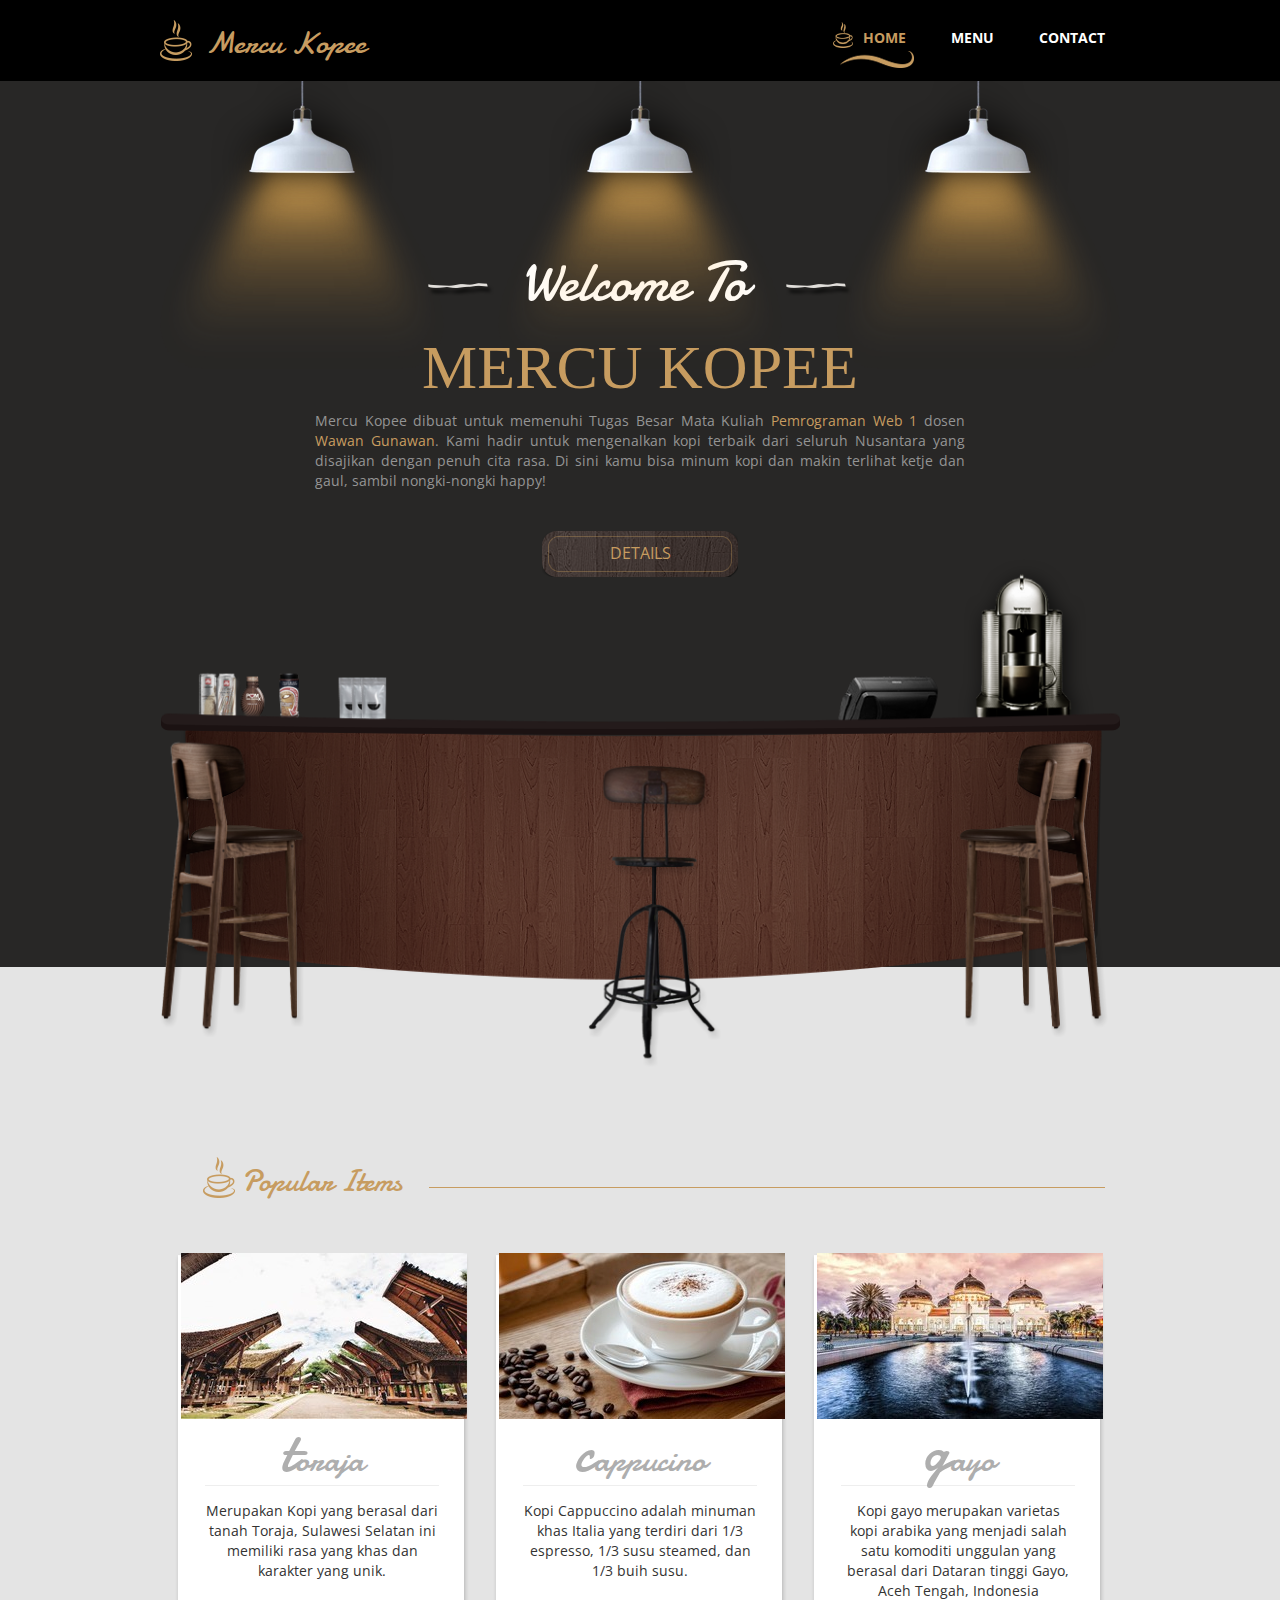
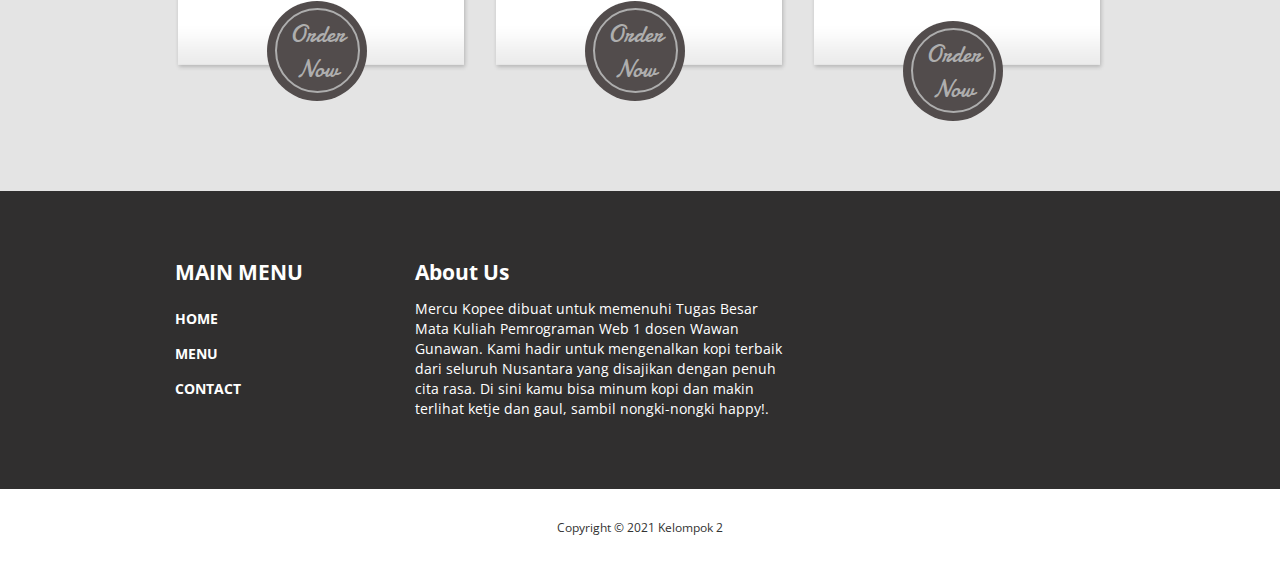
<file: index.html>
<!DOCTYPE html>
<html lang="en">
<head>
  <meta charset="utf-8">
  <meta http-equiv="X-UA-Compatible" content="IE=edge">
  <meta name="viewport" content="width=device-width, initial-scale=1">
  <title>Mercu Kopee</title>
  <link href='http://fonts.googleapis.com/css?family=Open+Sans:400,300,400italic,600,700' rel='stylesheet' type='text/css'>
  <link href='http://fonts.googleapis.com/css?family=Damion' rel='stylesheet' type='text/css'>
  <link href="css/bootstrap.min.css" rel="stylesheet">
  <link href="css/font-awesome.min.css" rel="stylesheet">
  <link href="css/style.css" rel="stylesheet">
  <link rel="shortcut icon" href="img/favicon.ico" type="image/x-icon" />
  </head>
  <body>
    <div class="top-header">
      <div class="container">
        <div class="row">
          <div class="top-header-inner">
            <div class="logo-container">
              <img src="img/logo.png" alt="Logo" class="site-logo">
              <h1 class="site-name handwriting-font">Mercu Kopee</h1>
            </div>
            <div class="mobile-menu-icon">
              <i class="fa fa-bars"></i>
            </div>
            <nav class="nav">
              <ul>
                <li><a href="index.html" class="active">Home</a></li>
                <li><a href="menu.html">Menu</a></li>
                <li><a href="contact.html">Contact</a></li>
              </ul>
            </nav>   
          </div>           
        </div>    
      </div>
    </div>
    <section class="welcome-section">
      <div class="container position-relative">
        <div class="lights-container">
          <img src="img/light.png" alt="Light" class="light light-1">
          <img src="img/light.png" alt="Light" class="light light-2">
          <img src="img/light.png" alt="Light" class="light light-3">  
        </div>        
        <div class="row welcome-content">
          <h2 class="white-text handwriting-font welcome-header">
            <img src="img/header-line.png" alt="Line" class="header-line">
              &nbsp;Welcome To&nbsp;&nbsp;
            <img src="img/header-line.png" alt="Line" class="header-line"></h2>
          <h2 class="gold-text welcome-header-2">Mercu Kopee</h2>
          <p class="gray-text welcome-description">Mercu Kopee dibuat untuk memenuhi Tugas Besar Mata Kuliah <span class="gold-text">Pemrograman Web 1</span> dosen <span class="gold-text">Wawan Gunawan</span>. 
            Kami hadir untuk mengenalkan kopi terbaik dari seluruh Nusantara yang disajikan dengan penuh cita rasa. 
            Di sini kamu bisa minum kopi dan makin terlihat ketje dan gaul, sambil nongki-nongki happy!</p>
          <a href="#main" class="more-button more-button-welcome">Details</a>      
        </div>
        <img src="img/table-set.png" alt="Table Set" class="table-set img-responsive">             
      </div>      
    </section>
    <div class="main-section light-gray-bg">
      <div class="container" id="main">   
        <section class="section section-margin-bottom-0 row">
          <div class="col-lg-12 section-header-container">
            <h2 class="section-header gold-text handwriting-font"><img src="img/logo.png" alt="Logo" class="site-logo"> Popular Items</h2>
            <div class="hr-container"><hr class="hr"></div>
          </div>
          <div class="col-lg-12 popular-items-container">
            <div class="popular-item">
              <img src="img/toraja1.jpg" alt="Popular" class="popular-item-img">
              <div class="popular-item-description">
                <h3 class="handwriting-font popular-item-title"><span class="handwriting-font bigger-first-letter">t</span>oraja</h3><hr class="popular-item-hr">
                <p>Merupakan Kopi yang berasal dari tanah Toraja, Sulawesi Selatan ini memiliki rasa yang khas dan karakter yang unik.</p>
                <div class="order-now-container">
                  <a href="menu.html#toraja" class="order-now-link handwriting-font">Order Now</a>
                </div>
              </div>              
            </div>
            <div class="popular-item">
              <img src="img/capucino.jpeg" alt="Popular" class="popular-item-img">
              <div class="popular-item-description">
                <h3 class="handwriting-font popular-item-title"><span class="handwriting-font bigger-first-letter">c</span>appucino</h3><hr class="popular-item-hr">
                <p>Kopi Cappuccino adalah minuman khas Italia yang terdiri dari 1/3 espresso, 1/3 susu steamed, dan 1/3 buih susu.</p>
                <div class="order-now-container">
                  <a href="menu.html#cappuccino" class="order-now-link handwriting-font">Order Now</a>
                </div>
              </div>              
            </div>
            <div class="popular-item">
              <img src="img/gayo.jpeg" alt="Popular" class="popular-item-img">
              <div class="popular-item-description">
                <h3 class="handwriting-font popular-item-title"><span class="handwriting-font bigger-first-letter">g</span>ayo</h3><hr class="popular-item-hr">
                <p>Kopi gayo merupakan varietas kopi arabika yang menjadi salah satu komoditi unggulan yang berasal dari Dataran tinggi Gayo, Aceh Tengah, Indonesia</p>
                <div class="order-now-container">
                  <a href="menu.html#gayo" class="order-now-link handwriting-font">Order Now</a>
                </div>
              </div>              
            </div>
          </div>          
        </section>
      </div>
    </div> 
    <footer>
      <div class="black-bg">
        <div class="container">
          <div class="row margin-bottom-60">
            <nav class="col-lg-3 col-md-3 footer-nav footer-div">
              <h3 class="footer-div-title">Main Menu</h3>
              <ul>
                <li><a href="#">Home</a></li>
                <li><a href="#">Menu</a></li>
                <li><a href="#">Contact</a></li>
              </ul>
            </nav>
            <div class="col-lg-5 col-md-5 footer-div">
              <h3 class="footer-div-title">About Us</h3>
              <p class="margin-top-15">Mercu Kopee dibuat untuk memenuhi Tugas Besar Mata Kuliah Pemrograman Web 1 dosen Wawan Gunawan. Kami hadir untuk mengenalkan kopi terbaik dari seluruh Nusantara yang disajikan dengan penuh cita rasa. Di sini kamu bisa minum kopi dan makin terlihat ketje dan gaul, sambil nongki-nongki happy!.</p>
            </div>
          </div>          
        </div>  
      </div>      
      <div>
        <div class="container">
          <div class="row copyright">
           <p class="col-lg-12 small copyright-text text-center">Copyright &copy; 2021 Kelompok 2</p>
         </div>  
       </div>
     </div>
   </footer> <!-- Footer content-->  
   <script type="text/javascript" src="js/jquery-1.11.2.min.js"></script>      <!-- jQuery -->
   <script type="text/javascript" src="js/templatemo-script.js"></script>      <!-- Templatemo Script -->
 </body>
 </html>
</file>
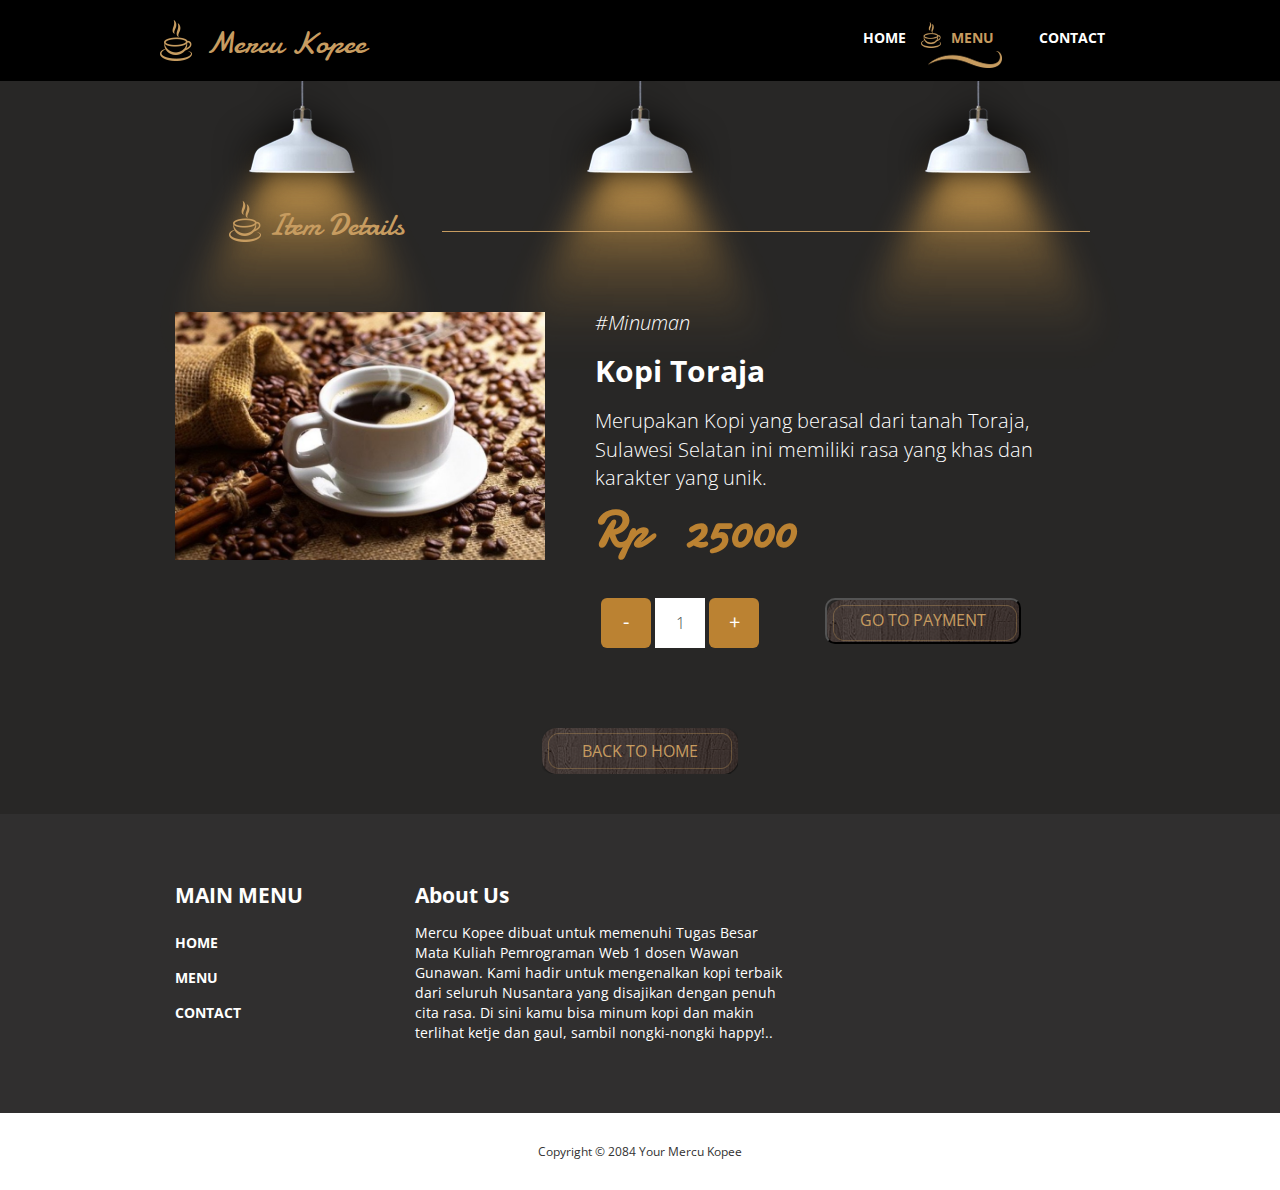
<file: detail.html>
<!DOCTYPE html>
<html lang="en">
<head>
  <meta charset="utf-8">
  <meta http-equiv="X-UA-Compatible" content="IE=edge">
  <meta name="viewport" content="width=device-width, initial-scale=1">
  <title>Mercu Kopee - Food and Drink Menu</title>
  <link href='http://fonts.googleapis.com/css?family=Open+Sans:400,300,400italic,600,700' rel='stylesheet' type='text/css'>
  <link href='http://fonts.googleapis.com/css?family=Damion' rel='stylesheet' type='text/css'>
  <link href="css/bootstrap.min.css" rel="stylesheet">
  <link rel="stylesheet" href="https://maxcdn.bootstrapcdn.com/bootstrap/3.4.1/css/bootstrap.min.css">
  <script src="https://ajax.googleapis.com/ajax/libs/jquery/3.5.1/jquery.min.js"></script>
  <script src="https://maxcdn.bootstrapcdn.com/bootstrap/3.4.1/js/bootstrap.min.js"></script>
  <link href="css/font-awesome.min.css" rel="stylesheet">
  <link href="css/style.css" rel="stylesheet">
  <link rel="shortcut icon" href="img/favicon.ico" type="image/x-icon" />
  </head>
  <body>
    <div class="top-header">
      <div class="container">
        <div class="row">
          <div class="top-header-inner">
            <div class="logo-container">
              <img src="img/logo.png" alt="Logo" class="site-logo">
              <h1 class="site-name handwriting-font">Mercu Kopee</h1>
            </div>
            <div class="mobile-menu-icon">
              <i class="fa fa-bars"></i>
            </div>
            <nav class="nav">
              <ul>
                <li><a href="index.html">Home</a></li>
                <li><a href="menu.html" class="active">Menu</a></li>
                <li><a href="contact.html">Contact</a></li>
              </ul>
            </nav>   
          </div>           
        </div>    
      </div>
    </div>
    <section class="welcome-section">
      <div class="container position-relative">
        <div class="lights-container">
          <img src="img/light.png" alt="Light" class="light light-1">
          <img src="img/light.png" alt="Light" class="light light-2">
          <img src="img/light.png" alt="Light" class="light light-3">  
        </div>        
        <!-- <div class="row welcome-content">
          <h2 class="white-text handwriting-font welcome-header"><img src="img/header-line.png" alt="Line" class="header-line">&nbsp;Our Menu&nbsp;&nbsp;<img src="img/header-line.png" alt="Line" class="header-line"></h2>
          <h2 class="gold-text welcome-header-2">Mercu Kopee</h2>
          <a href="#main" class="more-button more-button-welcome">Details</a>      
        </div> -->
      </div>      
    </section>
    <div class="mains-section welcome-section">
      <div class="container" id="main">
        <section class="tm-section">
            <div class="col-lg-12 section-header-container margin-bottom-30">
                <h2 class="section-header gold-text handwriting-font"><img src="img/logo.png" alt="Logo" class="site-logo"> Item Details</h2>
                <div class="hr-container"><hr class="hr"></div>
              </div>       
            <div class="row">
              <div class="tm-daily-menu-container margin-top-60">
                <div class="col-lg-5 col-md-5">
                  <img src="img/kopi-toraja-detail.jpeg" alt="Menu board" class="daily-menu-img">      
                </div>            
                <div class="menu-product-content col-lg-7 col-md-7"> <!-- menu content -->
                    <div class="product_detail" id="americano">
                      <div class="product-text-detail">
                        <h6 class="product-title-detail">#Minuman</h6>
                        <h3 class="product-subtitle-detail">Kopi Toraja</h3>
                        <p class="product-detail-description">Merupakan Kopi yang berasal dari tanah Toraja, Sulawesi Selatan ini memiliki rasa yang khas dan karakter yang unik.</p>
                        <h6 class="product-price-detail handwriting-font harga-product" >Rp &nbsp; 
                            <span id="harga" class="handwriting-font"> 25000 </span>
                        </h6>
                        <div class="row">
                            <div class="col-lg-6 col-md-6">
                                <div class="quantity">
                                    <button class="minus-btn" type="button" name="button">
                                    -
                                    </button>
                                    <input type="text" name="name" value="1">
                                    <button class="plus-btn" type="button" name="button">
                                      +
                                    </button>
                                  </div>
                            </div>
                            <div class="col-lg-6 col-md-6">
                                <button class="purchase-button purchase-button-welcome" type="button" data-toggle="modal" data-target="#myModal">GO TO PAYMENT</button>      
                            </div>
                            <div class="modal fade" id="myModal" role="dialog">
                                <div class="modal-dialog">
                                
                                  <!-- Modal content-->
                                  <div class="modal-content">
                                    <div class="modal-header">
                                      <button type="button" class="close" data-dismiss="modal">&times;</button>
                                      <h4 class="modal-title">Form Pembayaran</h4>
                                    </div>
                                    <div class="modal-body">
                                        <div id="main">
                                            <form action="index.html" method="post" class="payment-form">
                                                <div class="form-group">
                                                    <input type="text" id="payment_name" class="form-control" placeholder="NAME" height="100px"/>
                                                </div>
                                                <div class="form-group">
                                                    <input type="text" id="payment_email" class="form-control" placeholder="NOMOR MEJA" />
                                                </div>
                                                <div class="form-check payment-form">
                                                    <input class="form-check-input" type="radio" name="exampleRadios" id="exampleRadios1" value="option1" checked>
                                                    <label class="form-check-label" for="exampleRadios1">
                                                        BANK CENTRAL ASIA
                                                    </label>
                                                </div>
                                                <div class="form-check">
                                                    <input class="form-check-input" type="radio" name="exampleRadios" id="exampleRadios2" value="option2">
                                                    <label class="form-check-label" for="exampleRadios2">
                                                      BANK MANDIRI
                                                    </label>
                                                </div>
                                            </form>
                                        </div>
                                    </div>
                                    <div class="modal-footer">
                                      <button type="button" class="btn btn-default" data-dismiss="modal">Close</button>
                                    </div>
                                  </div>
                                  
                                </div>
                              </div>
                        </div>
                      

                      </div>
                    </div>
                  </div>  
              </div>
            </div>          
          </section>
          <a href="index.html" class="more-button more-button-welcome">Back To Home</a>      

      </div>
    </div> 
    <footer>
      <div class="black-bg">
        <div class="container">
          <div class="row margin-bottom-60">
            <nav class="col-lg-3 col-md-3 footer-nav footer-div">
              <h3 class="footer-div-title">Main Menu</h3>
              <ul>
                <li><a href="#">Home</a></li>
                <li><a href="#">Menu</a></li>
                <li><a href="#">Contact</a></li>
              </ul>
            </nav>
            <div class="col-lg-5 col-md-5 footer-div">
              <h3 class="footer-div-title">About Us</h3>
              <p class="margin-top-15">Mercu Kopee dibuat untuk memenuhi Tugas Besar Mata Kuliah Pemrograman Web 1 dosen Wawan Gunawan. Kami hadir untuk mengenalkan kopi terbaik dari seluruh Nusantara yang disajikan dengan penuh cita rasa. Di sini kamu bisa minum kopi dan makin terlihat ketje dan gaul, sambil nongki-nongki happy!..</p>
            </div>
          </div>          
        </div>  
      </div>      
      <div>
        <div class="container">
          <div class="row copyright">
           <p class="col-lg-12 small copyright-text text-center">Copyright &copy; 2084 Your Mercu Kopee</p>
         </div>  
       </div>
     </div>
   </footer> <!-- Footer content-->  
   <!-- JS -->
   <script type="text/javascript" src="js/jquery-1.11.2.min.js"></script>      <!-- jQuery -->
   <script type="text/javascript" src="js/templatemo-script.js"></script>      <!-- Templatemo Script -->
   <script type="text/javascript">
    $('.minus-btn').on('click', function(e) {
          e.preventDefault();
          var $this = $(this);
          var $input = $this.closest('div').find('input');
          var value = parseInt($input.val());
          var node = document.getElementById('harga');
          var hargaValue = node.innerHTML;
          console.log(hargaValue);
          

          if (value > 1) {
              value = value - 1;
              var hargaBerubah = hargaValue - 25000
                // var formatRupiah = hargaBerubah.toString().replace(/\B(?=(\d{3})+(?!\d))/g, ",")
              node.innerHTML = `${hargaBerubah}`;
          } else {
              value = 1;
          }

      $input.val(value);

      });

      $('.plus-btn').on('click', function(e) {
          e.preventDefault();
          var $this = $(this);
          var $input = $this.closest('div').find('input');
          var value = parseInt($input.val());
          var test =  document.getElementById("harga");
          var hargaAwal = 25000

          if (value < 10) {
            value = value + 1;
            var hargaBerubah = hargaAwal * value
            // var formatRupiah = hargaBerubah.toString().replace(/\B(?=(\d{3})+(?!\d))/g, ",")
            test.innerHTML = `${hargaBerubah}`;
          } else {
              value = 10;
          }

          $input.val(value);
      });

    $('.like-btn').on('click', function() {
      $(this).toggleClass('is-active');
    });
  </script>

 </body>
 </html>
</file>
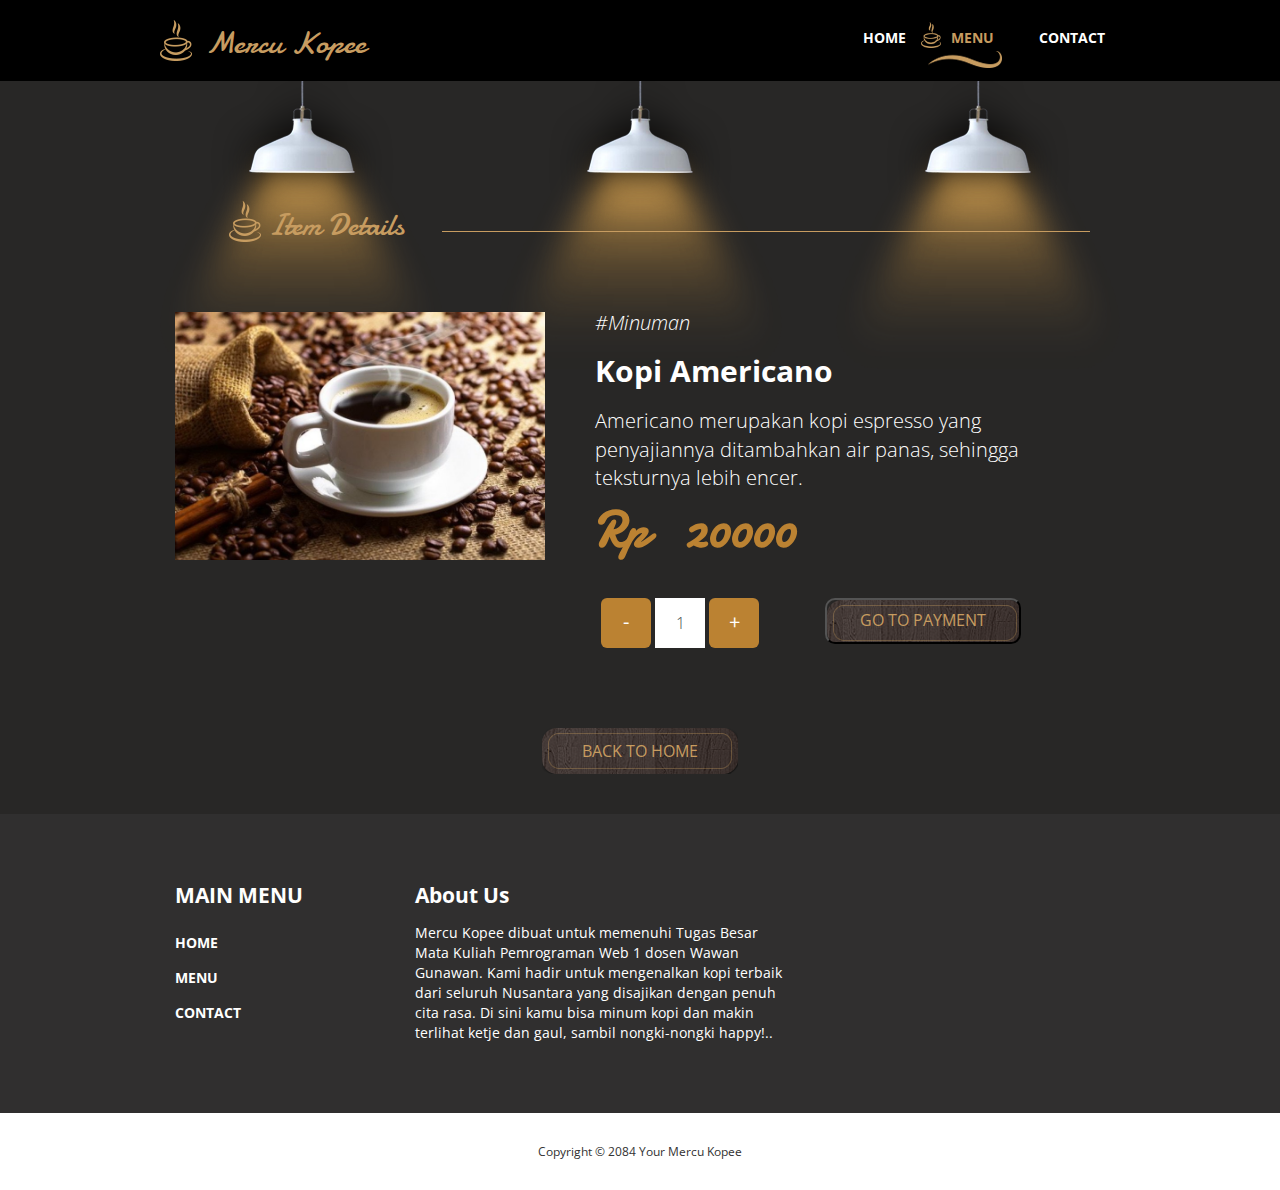
<file: detail_americano.html>
<!DOCTYPE html>
<html lang="en">
<head>
  <meta charset="utf-8">
  <meta http-equiv="X-UA-Compatible" content="IE=edge">
  <meta name="viewport" content="width=device-width, initial-scale=1">
  <title>Mercu Kopee - Food and Drink Menu</title>
  <link href='http://fonts.googleapis.com/css?family=Open+Sans:400,300,400italic,600,700' rel='stylesheet' type='text/css'>
  <link href='http://fonts.googleapis.com/css?family=Damion' rel='stylesheet' type='text/css'>
  <link href="css/bootstrap.min.css" rel="stylesheet">
  <link rel="stylesheet" href="https://maxcdn.bootstrapcdn.com/bootstrap/3.4.1/css/bootstrap.min.css">
  <script src="https://ajax.googleapis.com/ajax/libs/jquery/3.5.1/jquery.min.js"></script>
  <script src="https://maxcdn.bootstrapcdn.com/bootstrap/3.4.1/js/bootstrap.min.js"></script>
  <link href="css/font-awesome.min.css" rel="stylesheet">
  <link href="css/style.css" rel="stylesheet">
  <link rel="shortcut icon" href="img/favicon.ico" type="image/x-icon" />
  </head>
  <body>
    <div class="top-header">
      <div class="container">
        <div class="row">
          <div class="top-header-inner">
            <div class="logo-container">
              <img src="img/logo.png" alt="Logo" class="site-logo">
              <h1 class="site-name handwriting-font">Mercu Kopee</h1>
            </div>
            <div class="mobile-menu-icon">
              <i class="fa fa-bars"></i>
            </div>
            <nav class="nav">
              <ul>
                <li><a href="index.html">Home</a></li>
                <li><a href="menu.html" class="active">Menu</a></li>
                <li><a href="contact.html">Contact</a></li>
              </ul>
            </nav>   
          </div>           
        </div>    
      </div>
    </div>
    <section class="welcome-section">
      <div class="container position-relative">
        <div class="lights-container">
          <img src="img/light.png" alt="Light" class="light light-1">
          <img src="img/light.png" alt="Light" class="light light-2">
          <img src="img/light.png" alt="Light" class="light light-3">  
        </div>        
        <!-- <div class="row welcome-content">
          <h2 class="white-text handwriting-font welcome-header"><img src="img/header-line.png" alt="Line" class="header-line">&nbsp;Our Menu&nbsp;&nbsp;<img src="img/header-line.png" alt="Line" class="header-line"></h2>
          <h2 class="gold-text welcome-header-2">Mercu Kopee</h2>
          <a href="#main" class="more-button more-button-welcome">Details</a>      
        </div> -->
      </div>      
    </section>
    <div class="mains-section welcome-section">
      <div class="container" id="main">
        <section class="tm-section">
            <div class="col-lg-12 section-header-container margin-bottom-30">
                <h2 class="section-header gold-text handwriting-font"><img src="img/logo.png" alt="Logo" class="site-logo"> Item Details</h2>
                <div class="hr-container"><hr class="hr"></div>
              </div>       
            <div class="row">
              <div class="tm-daily-menu-container margin-top-60">
                <div class="col-lg-5 col-md-5">
                  <img src="img/kopi-toraja-detail.jpeg" alt="Menu board" class="daily-menu-img">      
                </div>            
                <div class="menu-product-content col-lg-7 col-md-7"> <!-- menu content -->
                    <div class="product_detail" id="americano">
                      <div class="product-text-detail">
                        <h6 class="product-title-detail">#Minuman</h6>
                        <h3 class="product-subtitle-detail">Kopi Americano</h3>
                        <p class="product-detail-description">Americano merupakan kopi espresso yang penyajiannya ditambahkan air panas, 
                            sehingga teksturnya lebih encer.</p>
                        <h6 class="product-price-detail handwriting-font harga-product" >Rp &nbsp; 
                            <span id="harga" class="handwriting-font"> 20000 </span>
                        </h6>
                        <div class="row">
                            <div class="col-lg-6 col-md-6">
                                <div class="quantity">
                                    <button class="minus-btn" type="button" name="button">
                                    -
                                    </button>
                                    <input type="text" name="name" value="1">
                                    <button class="plus-btn" type="button" name="button">
                                      +
                                    </button>
                                  </div>
                            </div>
                            <div class="col-lg-6 col-md-6">
                                <button class="purchase-button purchase-button-welcome" type="button" data-toggle="modal" data-target="#myModal">GO TO PAYMENT</button>      
                            </div>
                            <div class="modal fade" id="myModal" role="dialog">
                                <div class="modal-dialog">
                                
                                  <!-- Modal content-->
                                  <div class="modal-content">
                                    <div class="modal-header">
                                      <button type="button" class="close" data-dismiss="modal">&times;</button>
                                      <h4 class="modal-title">Form Pembayaran</h4>
                                    </div>
                                    <div class="modal-body">
                                        <div id="main">
                                            <form action="index.html" method="post" class="payment-form">
                                                <div class="form-group">
                                                    <input type="text" id="payment_name" class="form-control" placeholder="NAME" height="100px"/>
                                                </div>
                                                <div class="form-group">
                                                    <input type="text" id="payment_email" class="form-control" placeholder="NOMOR MEJA" />
                                                </div>
                                                <div class="form-check payment-form">
                                                    <input class="form-check-input" type="radio" name="exampleRadios" id="exampleRadios1" value="option1" checked>
                                                    <label class="form-check-label" for="exampleRadios1">
                                                        BANK CENTRAL ASIA
                                                    </label>
                                                </div>
                                                <div class="form-check">
                                                    <input class="form-check-input" type="radio" name="exampleRadios" id="exampleRadios2" value="option2">
                                                    <label class="form-check-label" for="exampleRadios2">
                                                      BANK MANDIRI
                                                    </label>
                                                </div>
                                            </form>
                                        </div>
                                    </div>
                                    <div class="modal-footer">
                                      <button type="button" class="btn btn-default" data-dismiss="modal">Close</button>
                                    </div>
                                  </div>
                                  
                                </div>
                              </div>
                        </div>
                      

                      </div>
                    </div>
                  </div>  
              </div>
            </div>          
          </section>
          <a href="index.html" class="more-button more-button-welcome">Back To Home</a>      

      </div>
    </div> 
    <footer>
      <div class="black-bg">
        <div class="container">
          <div class="row margin-bottom-60">
            <nav class="col-lg-3 col-md-3 footer-nav footer-div">
              <h3 class="footer-div-title">Main Menu</h3>
              <ul>
                <li><a href="#">Home</a></li>
                <li><a href="#">Menu</a></li>
                <li><a href="#">Contact</a></li>
              </ul>
            </nav>
            <div class="col-lg-5 col-md-5 footer-div">
              <h3 class="footer-div-title">About Us</h3>
              <p class="margin-top-15">Mercu Kopee dibuat untuk memenuhi Tugas Besar Mata Kuliah Pemrograman Web 1 dosen Wawan Gunawan. Kami hadir untuk mengenalkan kopi terbaik dari seluruh Nusantara yang disajikan dengan penuh cita rasa. Di sini kamu bisa minum kopi dan makin terlihat ketje dan gaul, sambil nongki-nongki happy!..</p>
            </div>
          </div>          
        </div>  
      </div>      
      <div>
        <div class="container">
          <div class="row copyright">
           <p class="col-lg-12 small copyright-text text-center">Copyright &copy; 2084 Your Mercu Kopee</p>
         </div>  
       </div>
     </div>
   </footer> <!-- Footer content-->  
   <!-- JS -->
   <script type="text/javascript" src="js/jquery-1.11.2.min.js"></script>      <!-- jQuery -->
   <script type="text/javascript" src="js/templatemo-script.js"></script>      <!-- Templatemo Script -->
   <script type="text/javascript">
    $('.minus-btn').on('click', function(e) {
          e.preventDefault();
          var $this = $(this);
          var $input = $this.closest('div').find('input');
          var value = parseInt($input.val());
          var node = document.getElementById('harga');
          var hargaValue = node.innerHTML;
          console.log(hargaValue);
          

          if (value > 1) {
              value = value - 1;
              var hargaBerubah = hargaValue - 20000
                // var formatRupiah = hargaBerubah.toString().replace(/\B(?=(\d{3})+(?!\d))/g, ",")
              node.innerHTML = `${hargaBerubah}`;
          } else {
              value = 1;
          }

      $input.val(value);

      });

      $('.plus-btn').on('click', function(e) {
          e.preventDefault();
          var $this = $(this);
          var $input = $this.closest('div').find('input');
          var value = parseInt($input.val());
          var test =  document.getElementById("harga");
          var hargaAwal = 20000

          if (value < 10) {
            value = value + 1;
            var hargaBerubah = hargaAwal * value
            // var formatRupiah = hargaBerubah.toString().replace(/\B(?=(\d{3})+(?!\d))/g, ",")
            test.innerHTML = `${hargaBerubah}`;
          } else {
              value = 10;
          }

          $input.val(value);
      });

    $('.like-btn').on('click', function() {
      $(this).toggleClass('is-active');
    });
  </script>

 </body>
 </html>
</file>
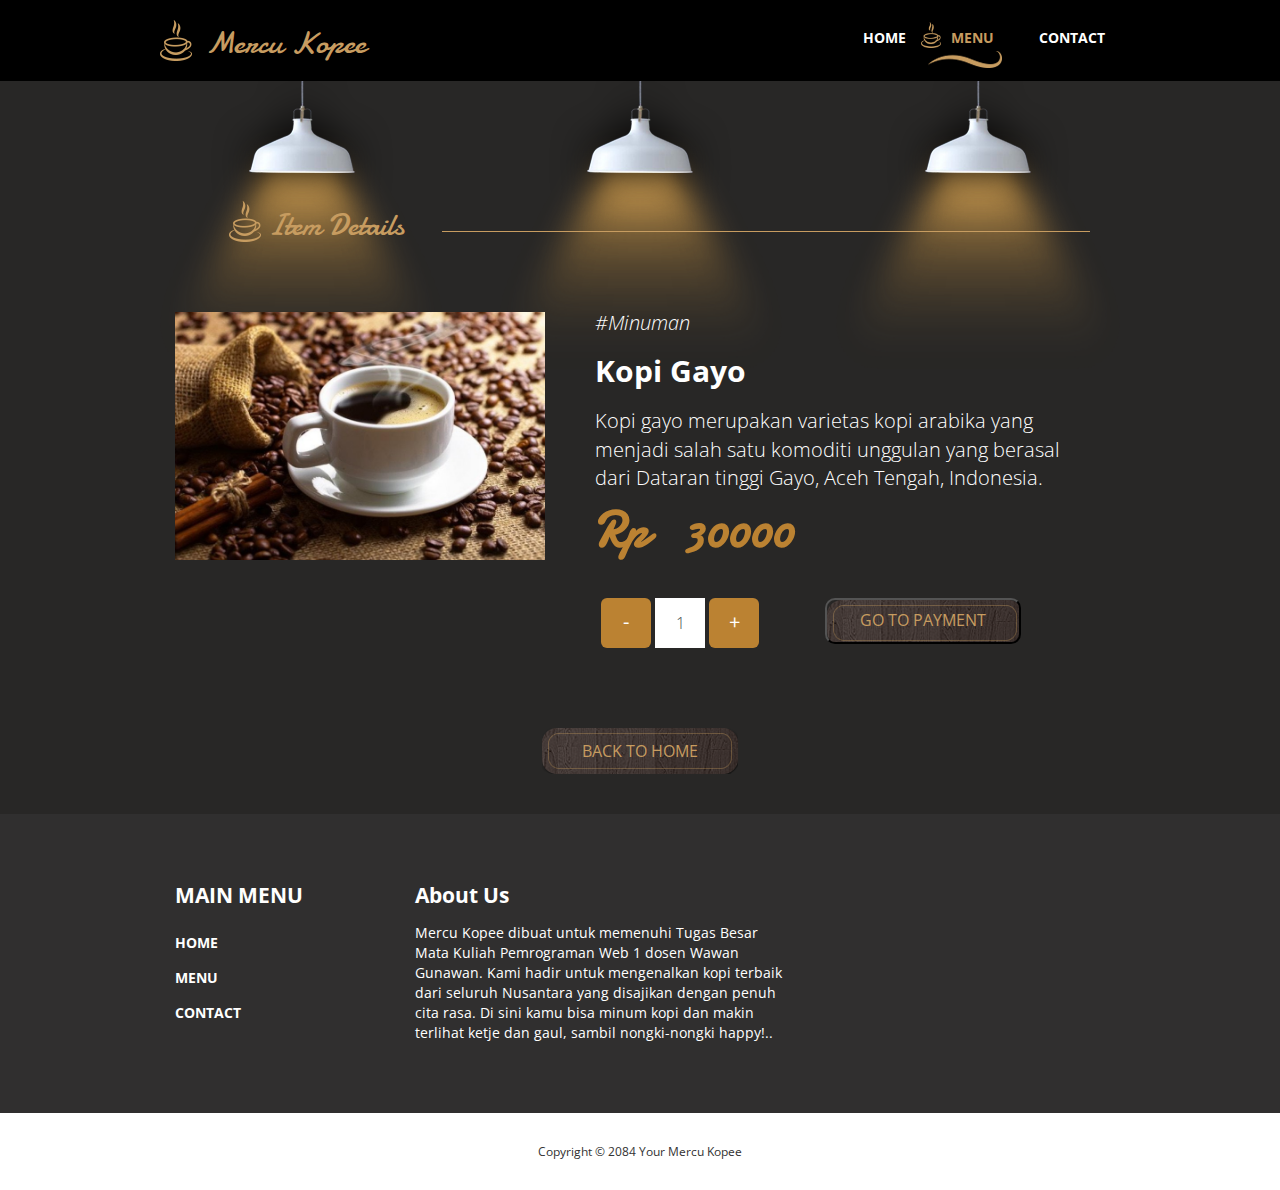
<file: detail_gayo.html>
<!DOCTYPE html>
<html lang="en">
<head>
  <meta charset="utf-8">
  <meta http-equiv="X-UA-Compatible" content="IE=edge">
  <meta name="viewport" content="width=device-width, initial-scale=1">
  <title>Mercu Kopee - Food and Drink Menu</title>
  <link href='http://fonts.googleapis.com/css?family=Open+Sans:400,300,400italic,600,700' rel='stylesheet' type='text/css'>
  <link href='http://fonts.googleapis.com/css?family=Damion' rel='stylesheet' type='text/css'>
  <link href="css/bootstrap.min.css" rel="stylesheet">
  <link rel="stylesheet" href="https://maxcdn.bootstrapcdn.com/bootstrap/3.4.1/css/bootstrap.min.css">
  <script src="https://ajax.googleapis.com/ajax/libs/jquery/3.5.1/jquery.min.js"></script>
  <script src="https://maxcdn.bootstrapcdn.com/bootstrap/3.4.1/js/bootstrap.min.js"></script>
  <link href="css/font-awesome.min.css" rel="stylesheet">
  <link href="css/style.css" rel="stylesheet">
  <link rel="shortcut icon" href="img/favicon.ico" type="image/x-icon" />
  </head>
  <body>
    <div class="top-header">
      <div class="container">
        <div class="row">
          <div class="top-header-inner">
            <div class="logo-container">
              <img src="img/logo.png" alt="Logo" class="site-logo">
              <h1 class="site-name handwriting-font">Mercu Kopee</h1>
            </div>
            <div class="mobile-menu-icon">
              <i class="fa fa-bars"></i>
            </div>
            <nav class="nav">
              <ul>
                <li><a href="index.html">Home</a></li>
                <li><a href="menu.html" class="active">Menu</a></li>
                <li><a href="contact.html">Contact</a></li>
              </ul>
            </nav>   
          </div>           
        </div>    
      </div>
    </div>
    <section class="welcome-section">
      <div class="container position-relative">
        <div class="lights-container">
          <img src="img/light.png" alt="Light" class="light light-1">
          <img src="img/light.png" alt="Light" class="light light-2">
          <img src="img/light.png" alt="Light" class="light light-3">  
        </div>        
        <!-- <div class="row welcome-content">
          <h2 class="white-text handwriting-font welcome-header"><img src="img/header-line.png" alt="Line" class="header-line">&nbsp;Our Menu&nbsp;&nbsp;<img src="img/header-line.png" alt="Line" class="header-line"></h2>
          <h2 class="gold-text welcome-header-2">Mercu Kopee</h2>
          <a href="#main" class="more-button more-button-welcome">Details</a>      
        </div> -->
      </div>      
    </section>
    <div class="mains-section welcome-section">
      <div class="container" id="main">
        <section class="tm-section">
            <div class="col-lg-12 section-header-container margin-bottom-30">
                <h2 class="section-header gold-text handwriting-font"><img src="img/logo.png" alt="Logo" class="site-logo"> Item Details</h2>
                <div class="hr-container"><hr class="hr"></div>
              </div>       
            <div class="row">
              <div class="tm-daily-menu-container margin-top-60">
                <div class="col-lg-5 col-md-5">
                  <img src="img/kopi-toraja-detail.jpeg" alt="Menu board" class="daily-menu-img">      
                </div>            
                <div class="menu-product-content col-lg-7 col-md-7"> <!-- menu content -->
                    <div class="product_detail" id="americano">
                      <div class="product-text-detail">
                        <h6 class="product-title-detail">#Minuman</h6>
                        <h3 class="product-subtitle-detail">Kopi Gayo</h3>
                        <p class="product-detail-description">Kopi gayo merupakan varietas kopi arabika yang menjadi salah satu komoditi unggulan yang berasal dari Dataran tinggi Gayo, Aceh Tengah, Indonesia.</p>
                        <h6 class="product-price-detail handwriting-font harga-product" >Rp &nbsp; 
                            <span id="harga" class="handwriting-font"> 30000 </span>
                        </h6>
                        <div class="row">
                            <div class="col-lg-6 col-md-6">
                                <div class="quantity">
                                    <button class="minus-btn" type="button" name="button">
                                    -
                                    </button>
                                    <input type="text" name="name" value="1">
                                    <button class="plus-btn" type="button" name="button">
                                      +
                                    </button>
                                  </div>
                            </div>
                            <div class="col-lg-6 col-md-6">
                                <button class="purchase-button purchase-button-welcome" type="button" data-toggle="modal" data-target="#myModal">GO TO PAYMENT</button>      
                            </div>
                            <div class="modal fade" id="myModal" role="dialog">
                                <div class="modal-dialog">
                                
                                  <!-- Modal content-->
                                  <div class="modal-content">
                                    <div class="modal-header">
                                      <button type="button" class="close" data-dismiss="modal">&times;</button>
                                      <h4 class="modal-title">Form Pembayaran</h4>
                                    </div>
                                    <div class="modal-body">
                                        <div id="main">
                                            <form action="index.html" method="post" class="payment-form">
                                                <div class="form-group">
                                                    <input type="text" id="payment_name" class="form-control" placeholder="NAME" height="100px"/>
                                                </div>
                                                <div class="form-group">
                                                    <input type="text" id="payment_email" class="form-control" placeholder="NOMOR MEJA" />
                                                </div>
                                                <div class="form-check payment-form">
                                                    <input class="form-check-input" type="radio" name="exampleRadios" id="exampleRadios1" value="option1" checked>
                                                    <label class="form-check-label" for="exampleRadios1">
                                                        BANK CENTRAL ASIA
                                                    </label>
                                                </div>
                                                <div class="form-check">
                                                    <input class="form-check-input" type="radio" name="exampleRadios" id="exampleRadios2" value="option2">
                                                    <label class="form-check-label" for="exampleRadios2">
                                                      BANK MANDIRI
                                                    </label>
                                                </div>
                                            </form>
                                        </div>
                                    </div>
                                    <div class="modal-footer">
                                      <button type="button" class="btn btn-default" data-dismiss="modal">Close</button>
                                    </div>
                                  </div>
                                  
                                </div>
                              </div>
                        </div>
                      

                      </div>
                    </div>
                  </div>  
              </div>
            </div>          
          </section>
          <a href="index.html" class="more-button more-button-welcome">Back To Home</a>      

      </div>
    </div> 
    <footer>
      <div class="black-bg">
        <div class="container">
          <div class="row margin-bottom-60">
            <nav class="col-lg-3 col-md-3 footer-nav footer-div">
              <h3 class="footer-div-title">Main Menu</h3>
              <ul>
                <li><a href="#">Home</a></li>
                <li><a href="#">Menu</a></li>
                <li><a href="#">Contact</a></li>
              </ul>
            </nav>
            <div class="col-lg-5 col-md-5 footer-div">
              <h3 class="footer-div-title">About Us</h3>
              <p class="margin-top-15">Mercu Kopee dibuat untuk memenuhi Tugas Besar Mata Kuliah Pemrograman Web 1 dosen Wawan Gunawan. Kami hadir untuk mengenalkan kopi terbaik dari seluruh Nusantara yang disajikan dengan penuh cita rasa. Di sini kamu bisa minum kopi dan makin terlihat ketje dan gaul, sambil nongki-nongki happy!..</p>
            </div>
          </div>          
        </div>  
      </div>      
      <div>
        <div class="container">
          <div class="row copyright">
           <p class="col-lg-12 small copyright-text text-center">Copyright &copy; 2084 Your Mercu Kopee</p>
         </div>  
       </div>
     </div>
   </footer> <!-- Footer content-->  
   <!-- JS -->
   <script type="text/javascript" src="js/jquery-1.11.2.min.js"></script>      <!-- jQuery -->
   <script type="text/javascript" src="js/templatemo-script.js"></script>      <!-- Templatemo Script -->
   <script type="text/javascript">
    $('.minus-btn').on('click', function(e) {
          e.preventDefault();
          var $this = $(this);
          var $input = $this.closest('div').find('input');
          var value = parseInt($input.val());
          var node = document.getElementById('harga');
          var hargaValue = node.innerHTML;
          console.log(hargaValue);
          

          if (value > 1) {
              value = value - 1;
              var hargaBerubah = hargaValue - 30000
                // var formatRupiah = hargaBerubah.toString().replace(/\B(?=(\d{3})+(?!\d))/g, ",")
              node.innerHTML = `${hargaBerubah}`;
          } else {
              value = 1;
          }

      $input.val(value);

      });

      $('.plus-btn').on('click', function(e) {
          e.preventDefault();
          var $this = $(this);
          var $input = $this.closest('div').find('input');
          var value = parseInt($input.val());
          var test =  document.getElementById("harga");
          var hargaAwal = 30000

          if (value < 10) {
            value = value + 1;
            var hargaBerubah = hargaAwal * value
            // var formatRupiah = hargaBerubah.toString().replace(/\B(?=(\d{3})+(?!\d))/g, ",")
            test.innerHTML = `${hargaBerubah}`;
          } else {
              value = 10;
          }

          $input.val(value);
      });

    $('.like-btn').on('click', function() {
      $(this).toggleClass('is-active');
    });
  </script>

 </body>
 </html>
</file>
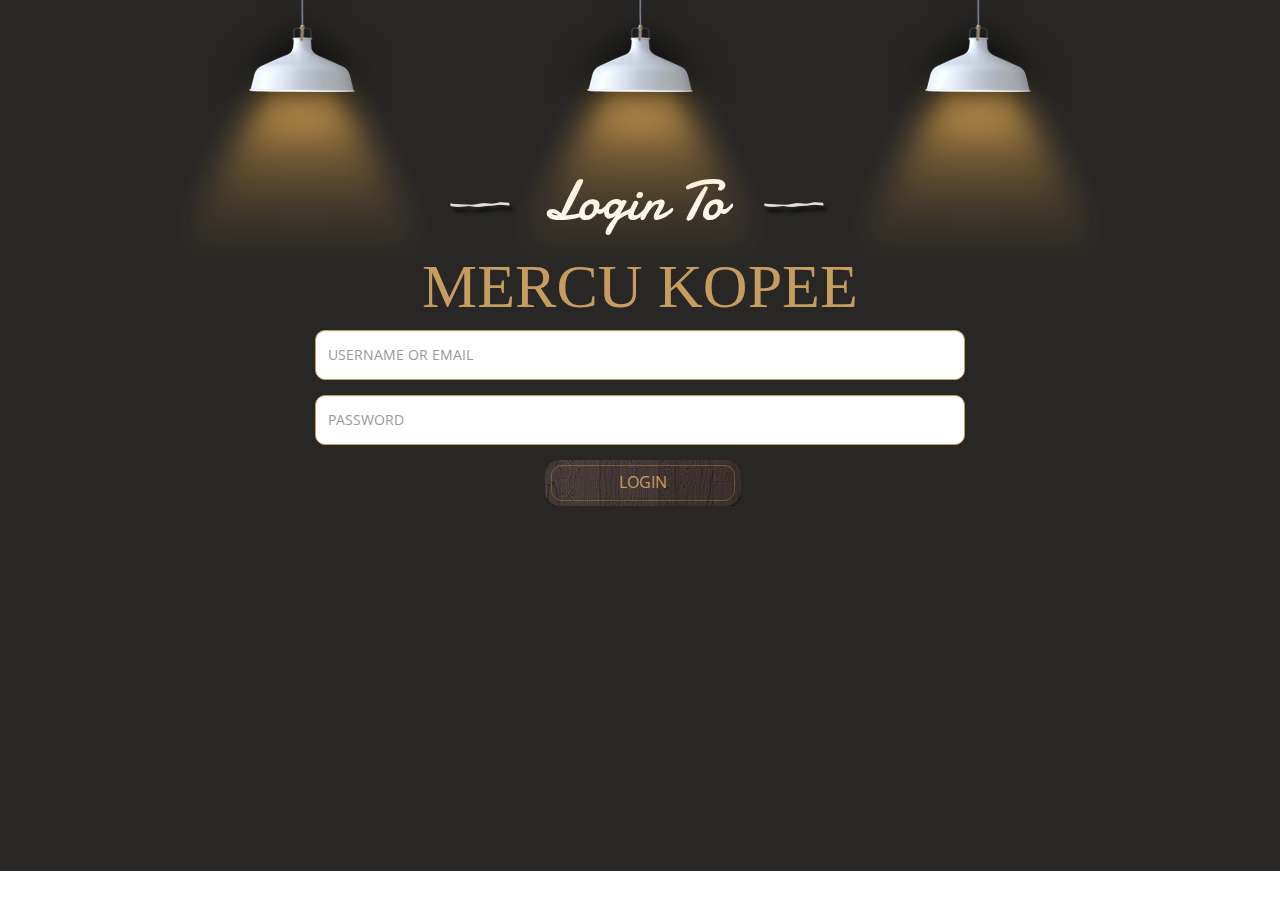
<file: login.html>
<!DOCTYPE html>
<html lang="en">
<head>
  <meta charset="utf-8">
  <meta http-equiv="X-UA-Compatible" content="IE=edge">
  <meta name="viewport" content="width=device-width, initial-scale=1">
  <title>Mercu Kopee</title>
  <link href='http://fonts.googleapis.com/css?family=Open+Sans:400,300,400italic,600,700' rel='stylesheet' type='text/css'>
  <link href='http://fonts.googleapis.com/css?family=Damion' rel='stylesheet' type='text/css'>
  <link href="css/bootstrap.min.css" rel="stylesheet">
  <link href="css/font-awesome.min.css" rel="stylesheet">
  <link href="css/style.css" rel="stylesheet">
  <link rel="shortcut icon" href="img/favicon.ico" type="image/x-icon" />
  </head>
  <body>
    <section class="welcome-section">
      <div class="container position-relative">
        <div class="lights-container">
          <img src="img/light.png" alt="Light" class="light light-1">
          <img src="img/light.png" alt="Light" class="light light-2">
          <img src="img/light.png" alt="Light" class="light light-3">  
        </div>        
        <div class="row welcome-content">
          <h2 class="white-text handwriting-font welcome-header">
            <img src="img/header-line.png" alt="Line" class="header-line">
              &nbsp;Login To&nbsp;&nbsp;
            <img src="img/header-line.png" alt="Line" class="header-line">
         </h2>
         <h2 class="gold-text welcome-header-2">Mercu Kopee</h2>
            <div id="main">
                <form action="index.html" method="post" class="contact-form">
                    <div class="form-group">
                        <input type="email" id="contact_name" class="form-control" placeholder="USERNAME OR EMAIL" height="100px"/>
                    </div>
                    <div class="form-group">
                        <input type="password" id="contact_email" class="form-control" placeholder="PASSWORD" />
                    </div>
                    <div class="form-group" style="right: -230px; position: relative;">
                        <button class="more-button" type="submit" name="submit">login</button> 
                    </div>               
                </form>
            </div>
        </div>
      </div>      
    </section>
   <script type="text/javascript" src="js/jquery-1.11.2.min.js"></script>      <!-- jQuery -->
   <script type="text/javascript" src="js/templatemo-script.js"></script>      <!-- Templatemo Script -->
 </body>
 </html>
</file>
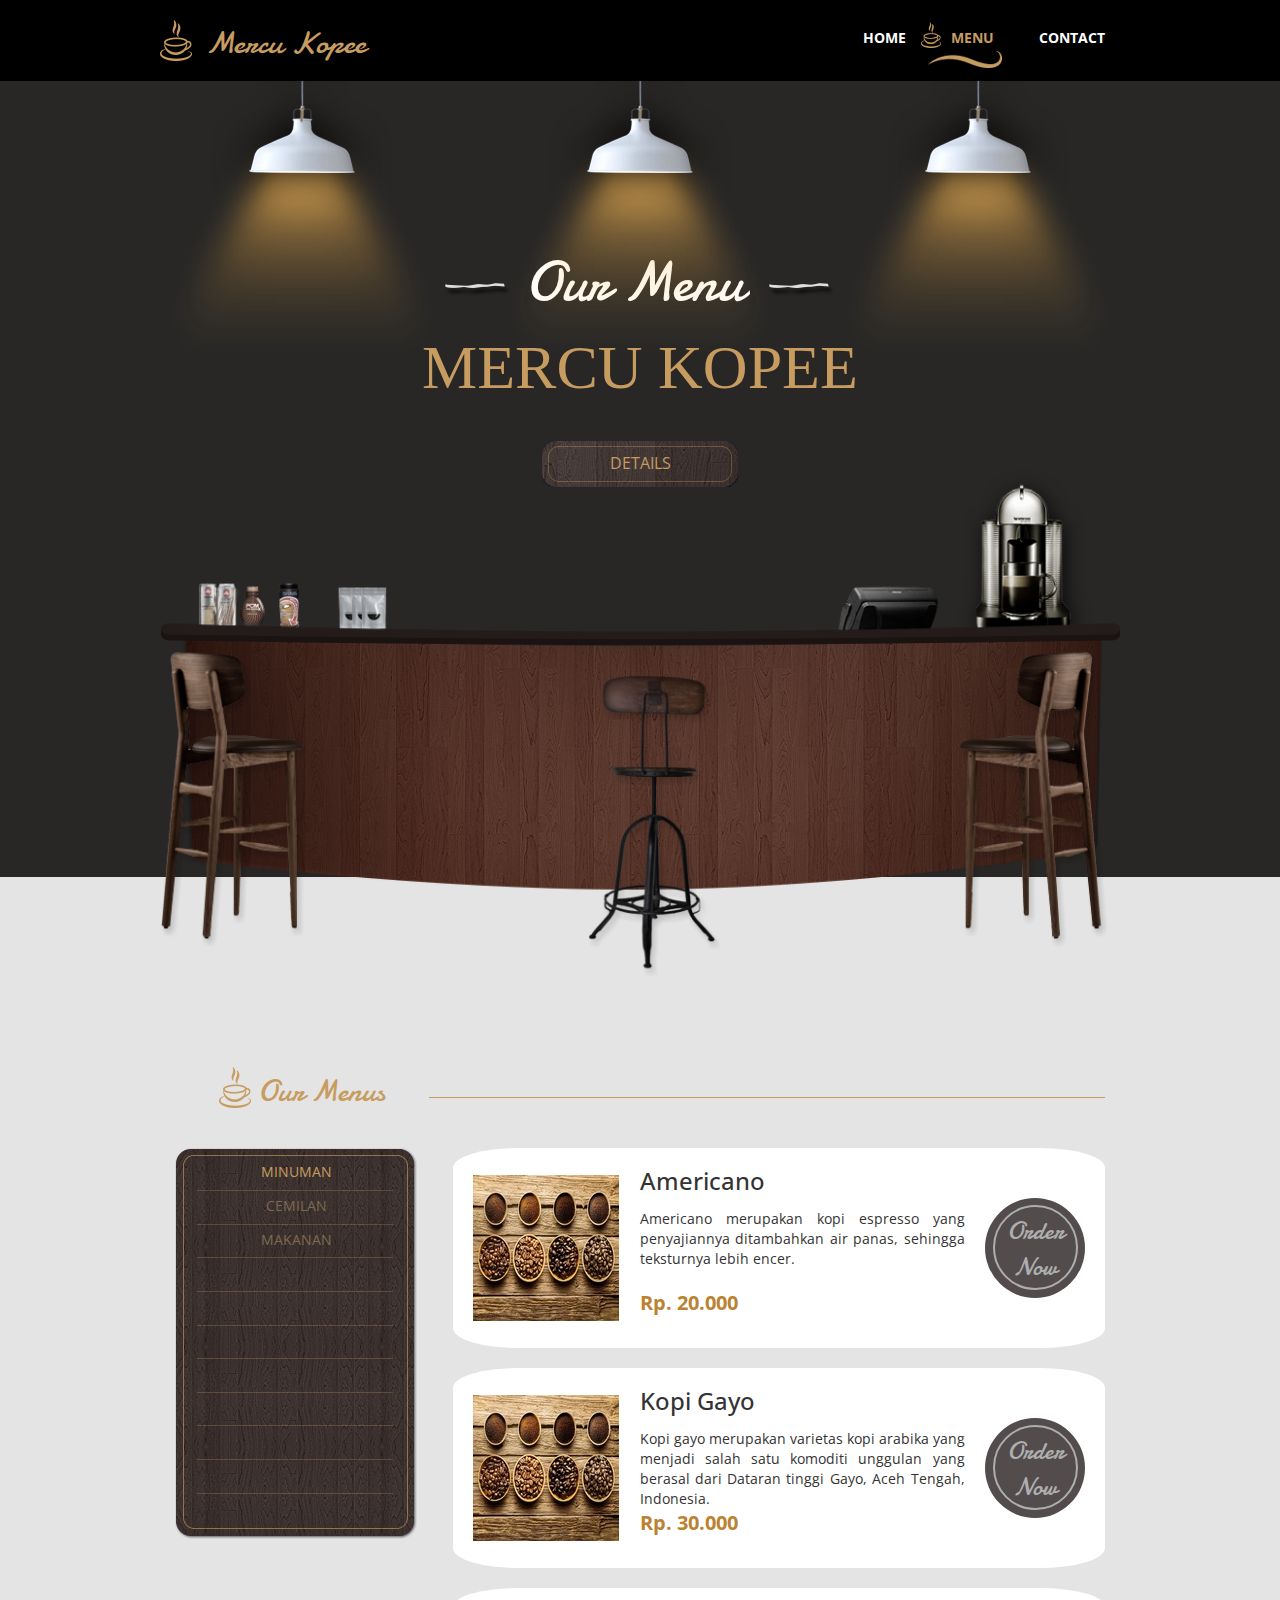
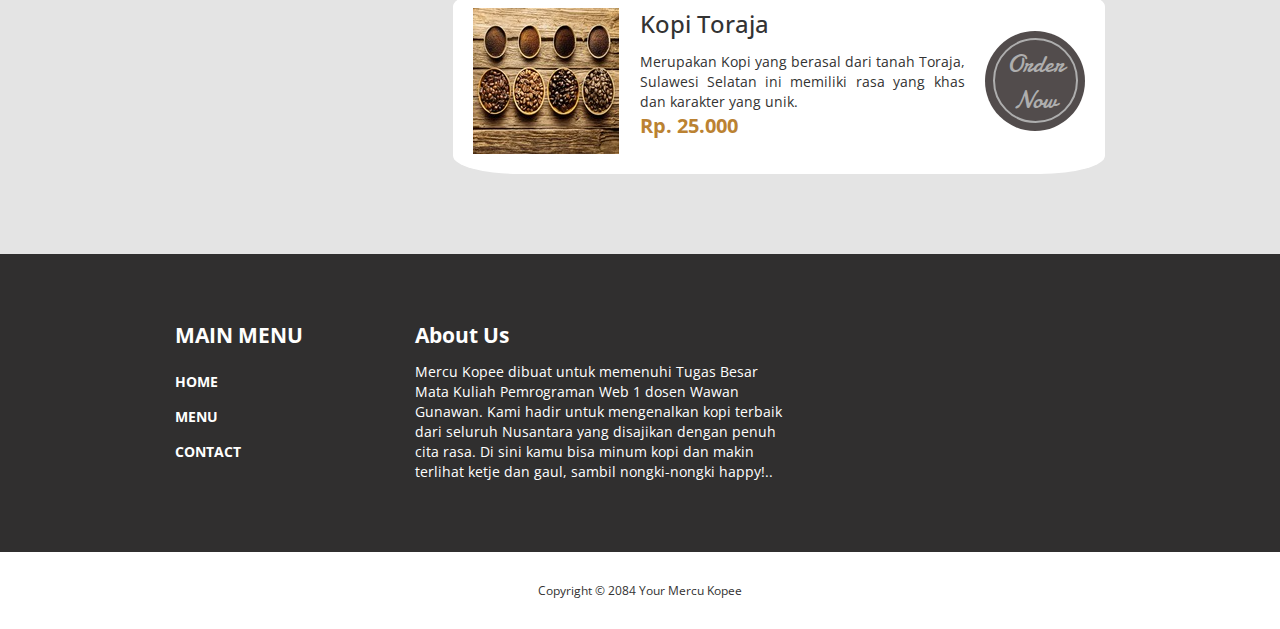
<file: menu.html>
<!DOCTYPE html>
<html lang="en">
<head>
  <meta charset="utf-8">
  <meta http-equiv="X-UA-Compatible" content="IE=edge">
  <meta name="viewport" content="width=device-width, initial-scale=1">
  <title>Mercu Kopee - Food and Drink Menu</title>
  <link href='http://fonts.googleapis.com/css?family=Open+Sans:400,300,400italic,600,700' rel='stylesheet' type='text/css'>
  <link href='http://fonts.googleapis.com/css?family=Damion' rel='stylesheet' type='text/css'>
  <link href="css/bootstrap.min.css" rel="stylesheet">
  <link href="css/font-awesome.min.css" rel="stylesheet">
  <link href="css/style.css" rel="stylesheet">
  <link rel="shortcut icon" href="img/favicon.ico" type="image/x-icon" />
  </head>
  <body>
    <div class="top-header">
      <div class="container">
        <div class="row">
          <div class="top-header-inner">
            <div class="logo-container">
              <img src="img/logo.png" alt="Logo" class="site-logo">
              <h1 class="site-name handwriting-font">Mercu Kopee</h1>
            </div>
            <div class="mobile-menu-icon">
              <i class="fa fa-bars"></i>
            </div>
            <nav class="nav">
              <ul>
                <li><a href="index.html">Home</a></li>
                <li><a href="menu.html" class="active">Menu</a></li>
                <li><a href="contact.html">Contact</a></li>
              </ul>
            </nav>   
          </div>           
        </div>    
      </div>
    </div>
    <section class="welcome-section">
      <div class="container position-relative">
        <div class="lights-container">
          <img src="img/light.png" alt="Light" class="light light-1">
          <img src="img/light.png" alt="Light" class="light light-2">
          <img src="img/light.png" alt="Light" class="light light-3">  
        </div>        
        <div class="row welcome-content">
          <h2 class="white-text handwriting-font welcome-header"><img src="img/header-line.png" alt="Line" class="header-line">&nbsp;Our Menu&nbsp;&nbsp;<img src="img/header-line.png" alt="Line" class="header-line"></h2>
          <h2 class="gold-text welcome-header-2">Mercu Kopee</h2>
          <a href="#main" class="more-button more-button-welcome">Details</a>      
        </div>
        <img src="img/table-set.png" alt="Table Set" class="table-set img-responsive">  
      </div>      
    </section>
    <div class="main-section light-gray-bg">
      <div class="container" id="main">
        <section class="section row">
          <div class="col-lg-12 section-header-container margin-bottom-30">
            <h2 class="section-header gold-text handwriting-font"><img src="img/logo.png" alt="Logo" class="site-logo"> Our Menus</h2>
            <div class="hr-container"><hr class="hr"></div>
          </div>
          <div>
            <div class="col-lg-3 col-md-3">
              <div class="position-relative margin-bottom-30">              
                <nav class="side-menu">
                  <ul>
                    <li><a href="#" class="active">Minuman</a></li>
                    <li><a href="#">Cemilan</a></li>
                    <li><a href="#">Makanan</a></li>
                  </ul>              
                </nav>    
                <img src="img/vertical-menu-bg.png" alt="Menu bg" class="side-menu-bg">
              </div>  
            </div>            
            <div class="menu-product-content col-lg-9 col-md-9"> <!-- menu content -->
              <div class="product" id="americano">
                <img src="img/menukopi.jpeg" alt="Product">
                <div class="product-text">
                  <h3 class="product-title">Americano</h3>
                  <p class="product-description">Americano merupakan kopi espresso yang penyajiannya ditambahkan air panas, 
                    sehingga teksturnya lebih encer.</p> <br>
                  <p class="product-harga"><b> Rp. 20.000</b></p>
                </div>
                <div class="product-price">
                  <a href="detail_americano.html" class="product-price-link handwriting-font">Order Now</a>
                </div>
              </div>
              <div class="product" id="gayo">
                <img src="img/menukopi.jpeg" alt="Product">
                <div class="product-text">
                  <h3 class="product-title">Kopi Gayo</h3>
                  <p class="product-description">Kopi gayo merupakan varietas kopi arabika yang menjadi salah satu komoditi unggulan yang berasal dari Dataran tinggi Gayo, Aceh Tengah, Indonesia.</p>
                  <p class="product-harga"><b> Rp. 30.000</b></p>
                </div>
                <div class="product-price">
                  <a href="detail_gayo.html" class="product-price-link handwriting-font">Order Now </a>
                </div>
              </div>
              <div class="product" id="toraja">
                <img src="img/menukopi.jpeg" alt="Product">
                <div class="product-text">
                  <h3 class="product-title">Kopi Toraja</h3>
                  <p class="product-description">Merupakan Kopi yang berasal dari tanah Toraja, Sulawesi Selatan ini memiliki rasa yang khas dan karakter yang unik.</p>
                  <p class="product-harga"><b> Rp. 25.000</b></p>

                </div>
                <div class="product-price" >
                  <a href="detail.html" class="product-price-link handwriting-font">Order Now</a>
                </div>
              </div>
              <!-- <div class="product" id="cappuccino">
                <img src="img/menukopi.jpeg" alt="Product">
                <div class="product-text">
                  <h3 class="product-title">Cappuccino</h3>
                  <p class="product-description">Kopi Cappuccino adalah minuman khas Italia yang terdiri dari 1/3 espresso, 1/3 susu steamed, dan 1/3 buih susu.</p>
                </div>
                <div class="product-price">
                  <a href="#" class="product-price-link handwriting-font">Order Now</a>
                </div>
              </div>
              <div class="product" id="espresso">
                <img src="img/menukopi.jpeg" alt="Product">
                <div class="product-text">
                  <h3 class="product-title">Espresso</h3>
                  <p class="product-description">Espresso merupakan proses penyeduhan kopi dengan menggunakan suhu dan tekanan tinggi sehingga menghasilkan tekstur kopi yang kental.</p>
                </div>
                <div class="product-price">
                  <a href="#" class="product-price-link handwriting-font">Order Now</a>
                </div>
              </div> -->
            </div>
          </div>          
        </section>
      </div>
    </div> 
    <footer>
      <div class="black-bg">
        <div class="container">
          <div class="row margin-bottom-60">
            <nav class="col-lg-3 col-md-3 footer-nav footer-div">
              <h3 class="footer-div-title">Main Menu</h3>
              <ul>
                <li><a href="#">Home</a></li>
                <li><a href="#">Menu</a></li>
                <li><a href="#">Contact</a></li>
              </ul>
            </nav>
            <div class="col-lg-5 col-md-5 footer-div">
              <h3 class="footer-div-title">About Us</h3>
              <p class="margin-top-15">Mercu Kopee dibuat untuk memenuhi Tugas Besar Mata Kuliah Pemrograman Web 1 dosen Wawan Gunawan. Kami hadir untuk mengenalkan kopi terbaik dari seluruh Nusantara yang disajikan dengan penuh cita rasa. Di sini kamu bisa minum kopi dan makin terlihat ketje dan gaul, sambil nongki-nongki happy!..</p>
            </div>
          </div>          
        </div>  
      </div>      
      <div>
        <div class="container">
          <div class="row copyright">
           <p class="col-lg-12 small copyright-text text-center">Copyright &copy; 2084 Your Mercu Kopee</p>
         </div>  
       </div>
     </div>
   </footer> <!-- Footer content-->  
   <!-- JS -->
   <script type="text/javascript" src="js/jquery-1.11.2.min.js"></script>      <!-- jQuery -->
   <script type="text/javascript" src="js/templatemo-script.js"></script>      <!-- Templatemo Script -->

 </body>
 </html>
</file>
<file: css/style.css>
body { overflow-x: hidden; }
ul { 
  margin: 0; 
  padding: 0;
}
* { font-family: 'Open Sans', sans-serif; }
.container { max-width: 960px; }
.handwriting-font { font-family: 'Damion', cursive; }
.top-header {
  background: black;
  color: white;
}
.site-logo,
 .site-name {
  vertical-align: bottom;
}
.site-name {
  color: #c79c60;
  display: inline-block;
  font-size: 32px;
  margin: 0 10px;  
}
.logo-container { padding: 10px 0; }
.nav {
  display: -webkit-box;
  display: -webkit-flex;
  display: -ms-flexbox;
  display: flex;
  -webkit-box-align: center;
  -webkit-align-items: center;
      -ms-flex-align: center;
          align-items: center;
  font-weight: 700;
  text-transform: uppercase;  
}
.nav li {
  list-style: none;
  float: left;
}
.nav li a {
  color: white;
  display: inline-block;
  padding: 15px 15px 20px 30px;
  -webkit-transition: all 0.3s ease;
          transition: all 0.3s ease;
}
.nav li a:hover,
 .nav li a:focus,
 .nav li a.active {  
  color: #c79c60;
  text-decoration: none;
}
.nav li a.active {
  background: url(../img/logo.png) no-repeat, url(../img/nav-underline.png) no-repeat;
  background-size: 20px, 74px 17px;
  background-position: 0% 30%, center bottom;
}
.top-header-inner {
  display: flex;
  -webkit-box-pack: justify;
  -webkit-justify-content: space-between;
      -ms-flex-pack: justify;
          justify-content: space-between;
  padding-top: 10px;
  padding-bottom: 10px;
}
.mobile-menu-icon { display: none; }
.section { margin-bottom: 60px; }
.section-margin-bottom-0 { margin-bottom: 0; }

/* Welcome */
.main-section {
  background: #282726;
  text-align: center;
}
.welcome-section {
  background: #282726;
  text-align: center;
}
.white-text { color: white; }
.blue-text { color: #0066CC; }
.gold-text { color: #c79c60; }
.gray-text { color: #949494; }
.green-text { color: #30A430; }
.welcome-header { font-size: 56px; }
.welcome-header-2 {
  font-family: 'Times New Roman', serif;
  font-size: 62px;
  text-transform: uppercase;
}
.welcome-content {
  margin: 150px auto 350px;
  max-width: 650px;
}
.welcome-description { text-align: justify; }
.welcome-img-container { text-align: right; }
.more-button-welcome { margin: 40px auto; }
.more-button {  
  display: -webkit-box;  
  display: -webkit-flex;  
  display: -ms-flexbox;  
  display: flex;
  -webkit-box-pack: center;
  -webkit-justify-content: center;
      -ms-flex-pack: center;
          justify-content: center;
  -webkit-box-align: center;
  -webkit-align-items: center;
      -ms-flex-align: center;
          align-items: center;
  background-image: url(../img/tm-brown-button.png);
  width: 196px;
  height: 46px;  
  text-transform: uppercase;
  font-size: 16px;
  color: #c79c60;
  -webkit-transition: all 0.3s ease;
          transition: all 0.3s ease;
}
.more-button:hover,
.more-button:focus {
  color: white;
  text-decoration: none;
}
.purchase-button-welcome { 
  /* margin: 40px auto;  */
  position: relative;
  left: -30px;
  margin-top: 20px;

}
.button-purchase { 
  /* margin: 40px auto;  */
  position: relative;
  left: -30px;
  margin-top: 20px;
  width: 100px;


}
.purchase-button {  
  display: -webkit-box;  
  display: -webkit-flex;  
  display: -ms-flexbox;  
  display: flex;
  -webkit-box-pack: center;
  -webkit-justify-content: center;
      -ms-flex-pack: center;
          justify-content: center;
  -webkit-box-align: center;
  -webkit-align-items: center;
      -ms-flex-align: center;
          align-items: center;
  background-image: url(../img/tm-brown-button.png);
  background-color: transparent;
  border-radius: 10px;
  
  width: 196px;
  height: 46px;  
  text-transform: uppercase;
  font-size: 16px;
  color: #c79c60;
  -webkit-transition: all 0.3s ease;
          transition: all 0.3s ease;
}
.purchase-button:hover,
.purchase-button:focus {
  color: white;
  text-decoration: none;
}
.modal-title {
  font-size: large;
  color: #BB8232;
}
.payment_form {
  text-align: left;
}
.modal-body {
  font-size: large;
  color: #BB8232;
}
.position-relative { position: relative; }
.table-set {
  position: absolute;
  bottom: -100px;
  left: 0;
}
.lights-container {
  position: absolute;
  top: 0;
  left: 0;
  display: -webkit-box;
  display: -webkit-flex;
  display: -ms-flexbox;
  display: flex;
  -webkit-box-pack: justify;
  -webkit-justify-content: space-between;
      -ms-flex-pack: justify;
          justify-content: space-between;
  width: 100%;
}

/* Main content */
.light-gray-bg { background-color: #e4e4e4; }
.main-section { padding-top: 170px; }
.mains-section { padding-top: 100px; }
.img-thumbnail { padding: 8px; }
.inline-block { display: inline-block; }
.shadow-img {
  background: url(../img/shadow.png) no-repeat center bottom;
  padding-bottom: 7px;
}
.margin-top-30 { margin-top: 30px; }

/* Footer */
.black-bg {
  background-color: #302f2f;
  color: white;
  padding-top: 50px;
}
.footer-div-title {
  color: white;
  font-size: 21px;
  font-weight: 700;
}
.footer-nav {
  font-weight: 700;
  text-transform: uppercase;
}
.footer-nav ul { list-style: none; }
.footer-nav li { padding: 15px 0 0 0; }
.footer-nav li a { color: white; }
.footer-nav li a:hover {
  color: #c79c60;
  text-decoration: none;
}
.margin-bottom-30 { margin-bottom: 30px; }
.margin-bottom-60 { margin-bottom: 60px; }
.margin-top-60 { margin-top: 60px; }
.margin-top-15 { margin-top: 15px; }
.copyright-text {
  margin-top: 30px;
  margin-bottom: 30px;
}
.social-icon {
  background-color: #505050;
  color: white;
  display: inline-block;
  font-size: 20px;
  -webkit-transition: all 0.3s ease;
  transition: all 0.3s ease;
  width: 35px;
  height: 35px;
  border-radius: 2px;
  text-align: center;
  padding-top: 4px;
  margin-right: 10px;
}
.social-icon:last-child { margin-right: 0; }
.social-icon:hover,
.social-icon:focus {
  background-color: #BB8232;
  color: white;
}
.social-icons-container { margin-top: 25px; }
.popular-item {
  background: url(../img/popular-item-bg.png) no-repeat;
  background-size: 100% 100%;
  max-width: 294px;
  margin-top: 30px;  
  margin-bottom: 80px;
}
.popular-item-img { margin-left: 3px; }
.popular-items-container {
  display: -webkit-box;
  display: -webkit-flex;
  display: -ms-flexbox;
  display: flex;
  -webkit-flex-wrap: wrap;
      -ms-flex-wrap: wrap;
          flex-wrap: wrap;
  -webkit-box-pack: justify;
  -webkit-justify-content: space-between;
      -ms-flex-pack: justify;
          justify-content: space-between;
  margin-bottom: 40px;
}
.popular-items-container:last-child { margin-top: 15px; }
.popular-item-description {
  padding: 0 30px 60px;
  position: relative;
  text-align: center;
}
.popular-item-title,
.order-now-link {
  color: rgb(174,174,174);
  -webkit-transition: all 0.3s ease;
          transition: all 0.3s ease;
}
.order-now-link {
  font-size: 24px;
  border: 2px solid rgb(174,174,174);
  border-radius: 50%;
  width: 85px;
  height: 85px;
  padding-top: 8px;
  -webkit-transition: all 0.3s ease;
          transition: all 0.3s ease;
}
.popular-item:hover { background-image: url(../img/popular-item-bg-hover.png); }
.popular-item:hover .popular-item-title { color: #c79c60; }
.popular-item:hover hr {
  border-color: #c79c60;
  -webkit-transition: all 0.3s ease;
          transition: all 0.3s ease;
}
.popular-item:hover .order-now-link {
  border-color: #c79c60;
  color: #c79c60;
  text-decoration: none;
}
.popular-item-title {
  font-size: 34px;
  margin-top: 0;
  margin-bottom: 0;
}
.popular-item-hr {
  margin-top: 0;
  margin-bottom: 15px;
}
.bigger-first-letter { font-size: 60px; }
.order-now-container {
  width: 100px;
  height: 100px;
  background-color: rgb(82, 76, 76);
  border-radius: 50%;
  margin: 0 auto;
  display: -webkit-box;
  display: -webkit-flex;
  display: -ms-flexbox;
  display: flex;
  -webkit-box-align: center;
  -webkit-align-items: center;
      -ms-flex-align: center;
          align-items: center;
  -webkit-box-pack: center;
  -webkit-justify-content: center;
      -ms-flex-pack: center;
          justify-content: center;
  color: white;
  position: absolute;
  left: 92px;
  bottom: -50px;
}
.special-item {
  display: inline-block;
  padding: 8px;
  background-color: white;
  max-width: 100%;
}
.special-img-container {
  display: inline-block;
  position: relative;
  max-width: 100%;
}

.special-description {
  position: absolute;
  left: 0;
  bottom: 0;
  color: white;
  background: rgba(0,0,0,0.6);
  width: 100%;
  padding: 12px 10px 5px;
}
.special-title { margin-top: 0; }
.special-container {
  display: -webkit-box;
  display: -webkit-flex;
  display: -ms-flexbox;
  display: flex;
  -webkit-box-pack: justify;
  -webkit-justify-content: space-between;
      -ms-flex-pack: justify;
          justify-content: space-between;
}
.special-container-right {
  display: -webkit-box;
  display: -webkit-flex;
  display: -ms-flexbox;
  display: flex;
  -webkit-box-orient: vertical;
  -webkit-box-direction: normal;
  -webkit-flex-direction: column;
      -ms-flex-direction: column;
          flex-direction: column;
  -webkit-box-pack: justify;
  -webkit-justify-content: space-between;
      -ms-flex-pack: justify;
          justify-content: space-between;
}
.special-container-lower {
  display: -webkit-box;
  display: -webkit-flex;
  display: -ms-flexbox;
  display: flex;
  -webkit-box-pack: justify;
  -webkit-justify-content: space-between;
      -ms-flex-pack: justify;
          justify-content: space-between;
}

/* http://stackoverflow.com/questions/488830/ol-with-numbers-another-color */
ol { counter-reset: item }
ol li { display: block }
ol li:before { 
  content: counter(item) ". "; 
  counter-increment: item;
  color: #c79c60; 
  font-weight: 700;
}
.section-header-container {
  display: -webkit-box;
  display: -webkit-flex;
  display: -ms-flexbox;
  display: flex;
  -webkit-box-align: end;
  -webkit-align-items: flex-end;
      -ms-flex-align: end;
          align-items: flex-end;
}
/*http://stackoverflow.com/questions/1032914/how-to-make-a-div-to-fill-a-remaining-horizontal-space-a-very-simple-but-annoyi*/
.section-header { width: 350px; }
.hr-container {
  width: 100%;
  height: 41px;
}
.hr { border-color: #c79c60; }
.daily-menu-container { overflow: hidden; }

/* Menu */
.side-menu {
  color: white;
  width: 242px;
  padding-top: 7px;
  position: relative;
  z-index: 1;
  text-align: center;
  text-transform: uppercase;  
}
.side-menu-bg {
  position: absolute;
  top: 0;
  left: 0;
}
.side-menu li { list-style: none; }
.side-menu li a {
  color: #7c6a51;
  padding: 7px;
  display: block;
  -webkit-transition: all 0.3s ease;
          transition: all 0.3s ease;
}
.side-menu li a:hover,
.side-menu li a.active {
  color: #c79c60;
  text-decoration: none;
}
.product {
  margin-right: 0;
  border-radius: 10%;
  margin-left: auto;
  max-width: 652px;
  display: -webkit-box;
  display: -webkit-flex;
  display: -ms-flexbox;
  display: flex;
  -webkit-box-pack: justify;
  -webkit-justify-content: space-between;
      -ms-flex-pack: justify;
          justify-content: space-between;
  -webkit-box-align: center;
  -webkit-align-items: center;
      -ms-flex-align: center;
          align-items: center;
  background-color: white;
  padding: 20px;
}
.product_detail {
  margin-right: 0;
  border-radius: 10%;
  margin-left: auto;
  max-width: 652px;
  color: white;
  display: -webkit-box;
  display: -webkit-flex;
  display: -ms-flexbox;
  display: flex;
  -webkit-box-pack: justify;
  -webkit-justify-content: space-between;
      -ms-flex-pack: justify;
          justify-content: space-between;
  -webkit-box-align: center;
  -webkit-align-items: center;
      -ms-flex-align: center;
          align-items: center;
  padding: 20px;
}
.product-text { max-width: 325px; }
.product-price {
  width: 100px;
  height: 100px;
  background-color: rgb(82, 76, 76);
  border-radius: 50%;
  display: -webkit-box;
  display: -webkit-flex;
  display: -ms-flexbox;
  display: flex;
  -webkit-box-align: center;
  -webkit-align-items: center;
      -ms-flex-align: center;
          align-items: center;
  -webkit-box-pack: center;
  -webkit-justify-content: center;
      -ms-flex-pack: center;
          justify-content: center;
  color: white;
  position: relative;
}
.product-title {
  text-align: left;
  margin-top: 0;
  margin-bottom: 15px;
  -webkit-transition: all 0.3s ease;
          transition: all 0.3s ease;
}
.product-harga {
  text-align: left;
  color: #BB8232;
  font-size: 20px;
}
.product-description {
  margin-bottom: 0;
  text-align: justify;
}
.product-detail-description {
  margin-bottom: 0;
  text-align: left;
  font-size: 20px;
  font-weight: lighter;
}
.product-subtitle-detail {
  text-align: left;
  margin-bottom: 20px;
  font-weight: bold;
  font-size: 30px;
}
.quantity {
  padding-top: 20px;
  position: relative;
  left: -30px;
  margin-bottom: 20px;
}
.quantity input {
  -webkit-appearance: none;
  border: none;
  text-align: center;
  width: 50px;
  height: 50px;
  font-size: 16px;
  color: #43484D;
  font-weight: 300;
}
 
button[class*=btn] {
  width: 50px;
  height: 50px;
  background-color: #BB8232;
  border-radius: 6px;
  border: none;
  font-size: 20px;
  cursor: pointer;
}
.minus-btn img {
  margin-bottom: 3px;
}
.plus-btn img {
  margin-top: 2px;
}
 
button:focus,
input:focus {
  outline:0;
}
.product-price-detail {
  text-align: left;
  margin-bottom: 20px;
  font-weight: bold;
  font-size: 50px;
  color:#BB8232;
}
.product-title-detail {
  text-align: left;
  font-style: italic;
  font-weight: lighter;
  font-size: 20px;
}
.product-price-link {
  border: 2px solid rgb(174,174,174);
  border-radius: 50%;
  width: 85px;
  height: 85px;
  -webkit-transition: all 0.3s ease;
          transition: all 0.3s ease;
  text-align: center;
  padding-top: 7px;
  font-size: 25px;
  color: rgb(174,174,174);
}
.product {
  cursor: pointer;
  margin-bottom: 20px;
}
.product:hover .product-price-link {
  border-color: #c79c60;
  color: #c79c60;
  text-decoration: none;  
}
.product:hover .product-title { color: #c79c60; }
.product-price-currency {
  font-size: 20px;
  position: absolute;
  top: 24px;
  left: 22px;
}
.form-control {
  border-color: #c79c60;
  height: 50px;
  border-radius: 10px;
}
.form-control:focus { 
  border-color: rgb(136, 93, 33); 
  -webkit-box-shadow: inset 0 1px 1px rgba(0,0,0,.075), 0 0 8px rgba(199, 156, 96, 0.6); 
          box-shadow: inset 0 1px 1px rgba(0,0,0,.075), 0 0 8px rgba(199, 156, 96, 0.6);
}
button.more-button {
  background-color: transparent;
  border: 0;
  display: block;
  outline: 0;
}
#google-map { 
  height: 350px;
  border: 3px solid #fff;
  border-radius: 10px;
}
.daily-menu-img { 
  margin-bottom: 30px;
  margin-top: 30px;
  width: 100%;
  height: 100%;
}

@media screen and (max-width: 991px) {
  .welcome-content { margin-bottom: 250px; }
  .main-section { padding-top: 200px; }
  .light { 
    width: 240px; 
    height: auto;
  }
  .footer-div { margin-bottom: 40px; }
  .special-container { display: block; }
  .special-container-left { margin-bottom: 15px; }
  .special-container-lower {
    -webkit-box-pack: start;
    -webkit-justify-content: flex-start;
        -ms-flex-pack: start;
            justify-content: flex-start;
    margin-top: 15px;
  }
  .special-container-lower .special-item { margin-right: 10px; }
  .special-container-lower .special-item:last-child { margin-right: 0; }
  .product { margin-left: 0; }
  .daily-menu-img { margin-bottom: 30px; }
  #google-map { margin-top: 50px; }
}

@media screen and (max-width: 767px) {
  .nav { display: none; }
  .nav li a { padding-left: 35px; }
  .logo-container { margin-left: 15px; }  
  .mobile-menu-icon {
    display: block;
    cursor: pointer;
    color: #c79c60;
    font-size: 30px;
    position: fixed;
    top: 15px;
    right: 15px;
    background-color: rgba(0,0,0,0.6);
    padding: 6px 15px;
    z-index: 1000;
  }
  .nav {
    height: auto;
    position: fixed;
    z-index: 1000;
    top: 69px;
    right: 15px;
    background-color: rgba(0,0,0,0.7);
  }
  .nav li { float: none; }
  .nav li a {
     display: block;
     padding-bottom: 15px;
     margin-bottom: 5px;
  }
  .nav li a.active { background-position: 7% 30%, 40% bottom; }
  .light-1, .light-2 { display: none; }
  .lights-container { -webkit-box-pack: center; -webkit-justify-content: center; -ms-flex-pack: center; justify-content: center; }
  .welcome-header { font-size: 40px; }
  .welcome-img-container { 
    margin-top: 30px;
    text-align: left; 
  }
  .header-line { width: 44px; }
  .main-section { padding-top: 130px; }
  .section-header-container { 
    -webkit-box-align: start; 
    -webkit-align-items: flex-start; 
        -ms-flex-align: start; 
            align-items: flex-start;
    -webkit-box-orient: vertical;
    -webkit-box-direction: normal;
    -webkit-flex-direction: column;
        -ms-flex-direction: column;
            flex-direction: column; 
  }
}

@media screen and (max-width: 650px) {
  .welcome-content {  margin-bottom: 190px; }
  .product {
    -webkit-box-orient: vertical;
    -webkit-box-direction: normal;
    -webkit-flex-direction: column;
        -ms-flex-direction: column;
            flex-direction: column;
  }
  .product-text {
    max-width: 100%;
    margin-top: 20px;
    margin-bottom: 15px;
    text-align: center;
  }
  .product-description { text-align: center; }
}
@media screen and (max-width: 650px) {
  .welcome-content {  margin-bottom: 190px; }
  .product {
    -webkit-box-orient: vertical;
    -webkit-box-direction: normal;
    -webkit-flex-direction: column;
        -ms-flex-direction: column;
            flex-direction: column;
  }
  .product-text-detail {
    max-width: 100%;
    margin-top: 20px;
    margin-bottom: 15px;
    text-align: left;
  }
  .product-description { text-align: center; }
}

@media screen and (max-width: 550px) {
  .welcome-content { margin-bottom: 130px; }
}

@media screen and (max-width: 450px) {
  .welcome-content { margin-bottom: 90px; }
}

@media screen and (max-width: 370px) {
  .welcome-content { margin-bottom: 60px; }
}

.highlight:hover{
  color:white;
}
</file>
